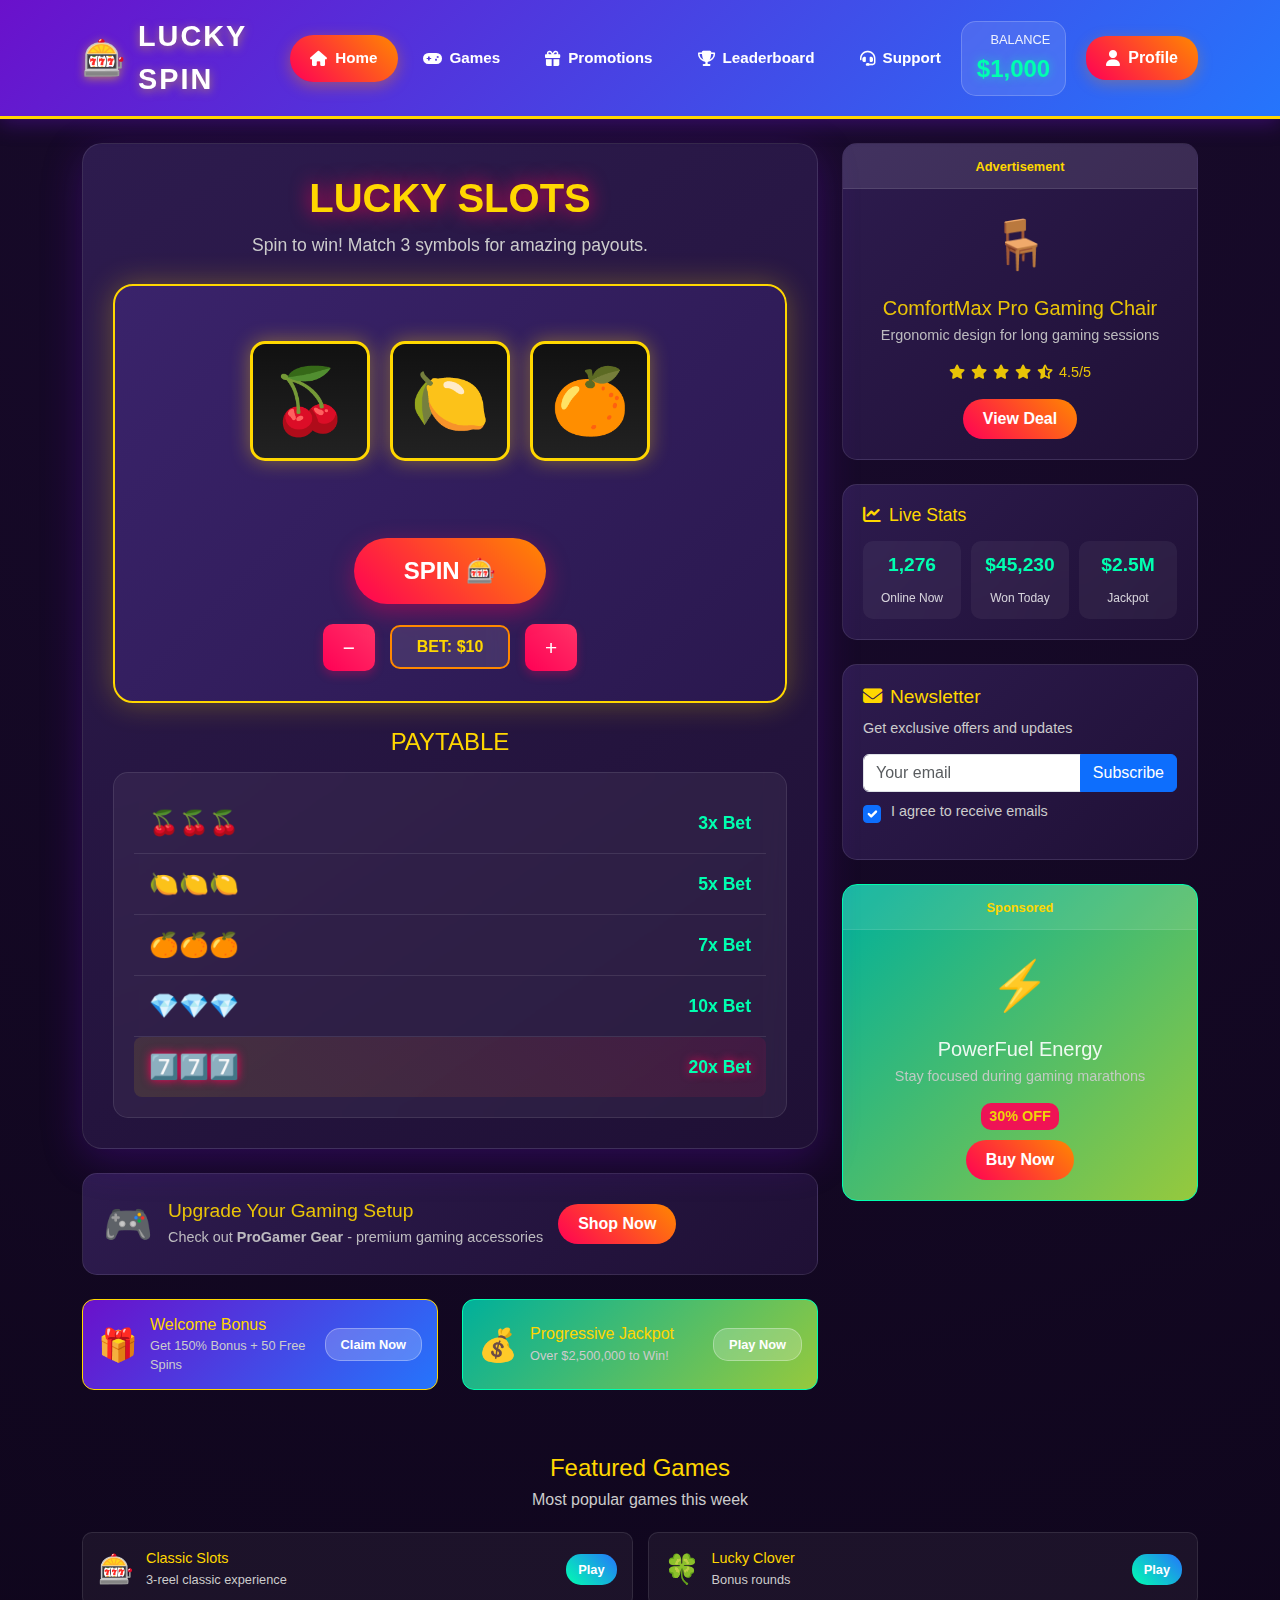
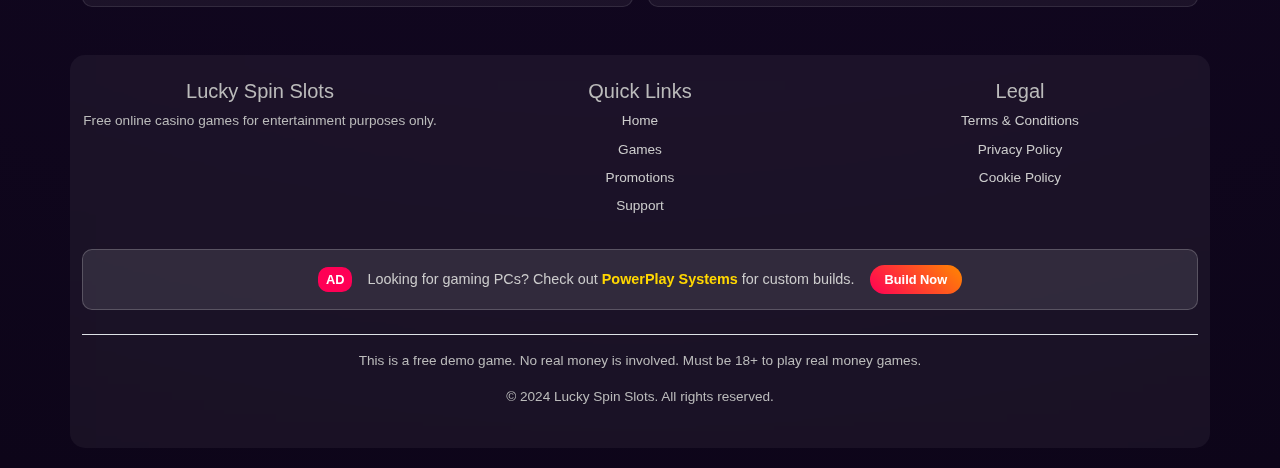
<file: index.html>
<!DOCTYPE html>
<html lang="en">
<head>
    <meta charset="UTF-8">
    <meta name="viewport" content="width=device-width, initial-scale=1.0">
    <title>Lucky Spin Slots - Play Free Casino Games</title>
    
    <!-- SEO Meta Tags -->
    <meta name="description" content="Play free online casino slots at Lucky Spin. Win big with amazing bonuses and jackpots! No download required.">
    <meta name="keywords" content="free slots, online casino, lucky spin, slot games, play free, casino games">
    <meta name="author" content="Lucky Spin Casino">
    <meta name="robots" content="index, follow">
    
    <!-- External Libraries -->
    <link href="https://cdn.jsdelivr.net/npm/bootstrap@5.3.0/dist/css/bootstrap.min.css" rel="stylesheet">
    <link rel="stylesheet" href="https://cdnjs.cloudflare.com/ajax/libs/font-awesome/6.4.0/css/all.min.css">
    
    <!-- Custom CSS -->
    <link rel="stylesheet" href="styles.css">
    
    <!-- Favicon -->
    <link rel="icon" type="image/x-icon" href="data:image/svg+xml,<svg xmlns=%22http://www.w3.org/2000/svg%22 viewBox=%220 0 100 100%22><text y=%22.9em%22 font-size=%2290%22>🎰</text></svg>">
</head>
<body>
    <!-- Message Forms Container -->
    <div id="messageFormsContainer"></div>
    
    <!-- Header -->
    <header>
        <div class="container">
            <div class="header-content">
                <!-- Logo -->
                <div class="logo">
                    <span class="logo-icon">🎰</span>
                    <span class="logo-text">LUCKY SPIN</span>
                </div>
                
                <!-- Main Navigation -->
                <nav class="main-nav">
                    <ul class="nav-list">
                        <li class="nav-item"><a href="#home" class="nav-link active" data-page="home"><i class="fas fa-home"></i> Home</a></li>
                        <li class="nav-item"><a href="#games" class="nav-link" data-page="games"><i class="fas fa-gamepad"></i> Games</a></li>
                        <li class="nav-item"><a href="#promotions" class="nav-link" data-page="promotions"><i class="fas fa-gift"></i> Promotions</a></li>
                        <li class="nav-item"><a href="#leaderboard" class="nav-link" data-page="leaderboard"><i class="fas fa-trophy"></i> Leaderboard</a></li>
                        <li class="nav-item"><a href="#support" class="nav-link" data-page="support"><i class="fas fa-headset"></i> Support</a></li>
                    </ul>
                </nav>
                
                <!-- Header Controls -->
                <div class="header-controls">
                    
                    <!-- Balance Display -->
                    <div class="balance-container">
                        <div class="balance-label">BALANCE</div>
                        <div class="balance">$<span id="balance">1,000</span></div>
                    </div>
                    
                    <!-- Profile Button -->
                    <div class="user-profile">
                        <button class="profile-btn" id="profileBtn">
                            <i class="fas fa-user"></i>
                            <span class="profile-text">Profile</span>
                        </button>
                    </div>
                    
                    <!-- Mobile Menu Toggle -->
                    <button class="mobile-menu-toggle" id="mobileMenuToggle">
                        <i class="fas fa-bars"></i>
                    </button>
                </div>
            </div>
            
            <!-- Mobile Navigation -->
            <div class="mobile-nav" id="mobileNav">
                <ul class="mobile-nav-list">
                    <li class="mobile-nav-item"><a href="#home" class="mobile-nav-link active" data-page="home"><i class="fas fa-home"></i> Home</a></li>
                    <li class="mobile-nav-item"><a href="#games" class="mobile-nav-link" data-page="games"><i class="fas fa-gamepad"></i> Games</a></li>
                    <li class="mobile-nav-item"><a href="#promotions" class="mobile-nav-link" data-page="promotions"><i class="fas fa-gift"></i> Promotions</a></li>
                    <li class="mobile-nav-item"><a href="#leaderboard" class="mobile-nav-link" data-page="leaderboard"><i class="fas fa-trophy"></i> Leaderboard</a></li>
                    <li class="mobile-nav-item"><a href="#support" class="mobile-nav-link" data-page="support"><i class="fas fa-headset"></i> Support</a></li>
                </ul>
            </div>
        </div>
    </header>

    <!-- Main Content -->
    <main class="container my-4">
        <!-- Home Page -->
        <div id="home-page" class="page active">
            <div class="row">
                <!-- Main Game Column -->
                <div class="col-lg-8">
                    <!-- Game Area -->
                    <div class="game-area">
                        <div class="game-header mb-4">
                            <h1>LUCKY SLOTS</h1>
                            <p>Spin to win! Match 3 symbols for amazing payouts.</p>
                        </div>
                        
                        <!-- Slot Machine -->
                        <div class="slot-machine">
                            <div class="reels-container">
                                <div class="reel" id="reel1">
                                    <div class="reel-content">🍒</div>
                                </div>
                                <div class="reel" id="reel2">
                                    <div class="reel-content">🍋</div>
                                </div>
                                <div class="reel" id="reel3">
                                    <div class="reel-content">🍊</div>
                                </div>
                            </div>
                            
                            <div class="win-message" id="winMessage"></div>
                            
                            <div class="controls">
                                <button class="spin-btn" id="spinBtn">
                                    <span class="btn-text">SPIN</span>
                                    <span class="btn-icon">🎰</span>
                                </button>
                            </div>
                            
                            <div class="bet-controls">
                                <button class="bet-btn" id="decreaseBet">−</button>
                                <div class="bet-display">
                                    <span class="bet-label">BET:</span>
                                    <span class="bet-amount">$<span id="betAmount">10</span></span>
                                </div>
                                <button class="bet-btn" id="increaseBet">+</button>
                            </div>
                        </div>
                        
                        <!-- Paytable -->
                        <div class="paytable mt-4">
                            <h3>PAYTABLE</h3>
                            <div class="paytable-content mt-2">
                                <div class="paytable-item">
                                    <div class="symbols">🍒🍒🍒</div>
                                    <div class="payout">3x Bet</div>
                                </div>
                                <div class="paytable-item">
                                    <div class="symbols">🍋🍋🍋</div>
                                    <div class="payout">5x Bet</div>
                                </div>
                                <div class="paytable-item">
                                    <div class="symbols">🍊🍊🍊</div>
                                    <div class="payout">7x Bet</div>
                                </div>
                                <div class="paytable-item">
                                    <div class="symbols">💎💎💎</div>
                                    <div class="payout">10x Bet</div>
                                </div>
                                <div class="paytable-item jackpot">
                                    <div class="symbols">7️⃣7️⃣7️⃣</div>
                                    <div class="payout">20x Bet</div>
                                </div>
                            </div>
                        </div>
                    </div>
                    
                    <!-- Inline Ad: Between game and promotions -->
                    <div class="inline-ad mt-4">
                        <div class="ad-content">
                            <div class="ad-icon">🎮</div>
                            <div class="ad-text">
                                <h4>Upgrade Your Gaming Setup</h4>
                                <p>Check out <strong>ProGamer Gear</strong> - premium gaming accessories</p>
                            </div>
                            <button class="ad-btn" onclick="openAdLink('gaming_gear')">Shop Now</button>
                        </div>
                    </div>
                    
                    <!-- Promotions Banner -->
                    <div class="row mt-4">
                        <div class="col-md-6 mb-3">
                            <div class="banner-ad premium-banner">
                                <div class="banner-content">
                                    <div class="banner-icon">🎁</div>
                                    <div class="banner-text">
                                        <h4>Welcome Bonus</h4>
                                        <p>Get 150% Bonus + 50 Free Spins</p>
                                    </div>
                                    <button class="banner-btn" onclick="claimBonusForm('welcome')">Claim Now</button>
                                </div>
                            </div>
                        </div>
                        <div class="col-md-6 mb-3">
                            <div class="banner-ad jackpot-banner">
                                <div class="banner-content">
                                    <div class="banner-icon">💰</div>
                                    <div class="banner-text">
                                        <h4>Progressive Jackpot</h4>
                                        <p>Over $2,500,000 to Win!</p>
                                    </div>
                                    <button class="banner-btn" onclick="showJackpotInfoForm()">Play Now</button>
                                </div>
                            </div>
                        </div>
                    </div>
                </div>
                
                <!-- Sidebar Column -->
                <div class="col-lg-4">
                    <!-- Sidebar Ad: Gaming Chair -->
                    <div class="sidebar-ad">
                        <div class="ad-header">
                            <span class="ad-label">Advertisement</span>
                        </div>
                        <div class="ad-body">
                            <div class="ad-icon">🪑</div>
                            <div class="ad-text">
                                <h5>ComfortMax Pro Gaming Chair</h5>
                                <p>Ergonomic design for long gaming sessions</p>
                                <div class="ad-rating">
                                    <i class="fas fa-star"></i>
                                    <i class="fas fa-star"></i>
                                    <i class="fas fa-star"></i>
                                    <i class="fas fa-star"></i>
                                    <i class="fas fa-star-half-alt"></i>
                                    <span>4.5/5</span>
                                </div>
                            </div>
                            <button class="ad-btn" onclick="openAdLink('gaming_chair')">View Deal</button>
                        </div>
                    </div>
                    
                    <!-- Quick Stats -->
                    <div class="quick-stats mt-4">
                        <h5><i class="fas fa-chart-line me-2"></i>Live Stats</h5>
                        <div class="stats-grid">
                            <div class="stat-item">
                                <span class="stat-value" id="onlinePlayers">1,254</span>
                                <span class="stat-label">Online Now</span>
                            </div>
                            <div class="stat-item">
                                <span class="stat-value" id="todayWins">$45,230</span>
                                <span class="stat-label">Won Today</span>
                            </div>
                            <div class="stat-item">
                                <span class="stat-value" id="jackpotAmount">$2.5M</span>
                                <span class="stat-label">Jackpot</span>
                            </div>
                        </div>
                    </div>
                    
                    <!-- Email Subscription -->
                    <div class="email-subscription mt-4">
                        <h4><i class="fas fa-envelope me-2"></i>Newsletter</h4>
                        <p>Get exclusive offers and updates</p>
                        <form id="emailSubscribeForm">
                            <div class="input-group mb-2">
                                <input type="email" class="form-control" placeholder="Your email" required>
                                <button class="btn btn-primary" type="submit">Subscribe</button>
                            </div>
                            <div class="form-check">
                                <input class="form-check-input" type="checkbox" id="marketingConsent" checked>
                                <label class="form-check-label" for="marketingConsent">
                                    I agree to receive emails
                                </label>
                            </div>
                        </form>
                    </div>
                    
                    <!-- Sidebar Ad: Energy Drink -->
                    <div class="sidebar-ad energy-drink-ad mt-4">
                        <div class="ad-header">
                            <span class="ad-label">Sponsored</span>
                        </div>
                        <div class="ad-body">
                            <div class="ad-icon">⚡</div>
                            <div class="ad-text">
                                <h5>PowerFuel Energy</h5>
                                <p>Stay focused during gaming marathons</p>
                                <div class="ad-tag">30% OFF</div>
                            </div>
                            <button class="ad-btn" onclick="openAdLink('energy_drink')">Buy Now</button>
                        </div>
                    </div>
                </div>
            </div>
            
            <!-- Featured Games with Ad -->
            <div class="section-header mt-5">
                <h3>Featured Games</h3>
                <p>Most popular games this week</p>
            </div>
            
            <div class="games-carousel mt-3">
                <div class="game-mini-card">
                    <div class="mini-game-icon">🎰</div>
                    <div class="mini-game-info">
                        <h6>Classic Slots</h6>
                        <p>3-reel classic experience</p>
                    </div>
                    <button class="mini-play-btn" onclick="playGameForm('Classic Slots')">Play</button>
                </div>
                
                <div class="game-mini-card">
                    <div class="mini-game-icon">🍀</div>
                    <div class="mini-game-info">
                        <h6>Lucky Clover</h6>
                        <p>Bonus rounds</p>
                    </div>
                    <button class="mini-play-btn" onclick="playGameForm('Lucky Clover')">Play</button>
                </div>
            </div>
        </div>

        <!-- Games Page -->
        <div id="games-page" class="page">
            <div class="page-header">
                <h1><i class="fas fa-gamepad me-3"></i>Our Games</h1>
                <p>Choose from our exciting collection of slot games</p>
            </div>
            
            <!-- Full Width Ad -->
            <div class="full-width-ad mt-4 mb-4">
                <div class="ad-content-large">
                    <div class="ad-icon-large">💻</div>
                    <div class="ad-text-large">
                        <h4>Stream Like a Pro with StreamMaster Pro</h4>
                        <p>Professional streaming software for gamers. Record, stream, and edit with ease.</p>
                        <div class="ad-features">
                            <span><i class="fas fa-check"></i> 4K Recording</span>
                            <span><i class="fas fa-check"></i> Live Streaming</span>
                            <span><i class="fas fa-check"></i> Easy Editing</span>
                        </div>
                    </div>
                    <button class="ad-btn-large" onclick="openAdLink('streaming_software')">Try Free Trial</button>
                </div>
            </div>
            
            <div class="games-grid">
                <div class="game-card">
                    <div class="game-image">
                        <div class="game-icon">🎰</div>
                    </div>
                    <div class="game-info">
                        <h3>Classic Slots</h3>
                        <p>Traditional 3-reel slots with classic symbols</p>
                        <div class="game-features">
                            <span class="feature-tag">RTP: 96.5%</span>
                            <span class="feature-tag">Volatility: Medium</span>
                        </div>
                        <button class="play-btn" onclick="playGameForm('Classic Slots')">Play Now</button>
                    </div>
                </div>
                
                <div class="game-card featured">
                    <div class="game-image">
                        <div class="game-icon">🔥</div>
                        <div class="featured-badge">HOT</div>
                    </div>
                    <div class="game-info">
                        <h3>Diamond Fortune</h3>
                        <p>5-reel slots with progressive jackpots</p>
                        <div class="game-features">
                            <span class="feature-tag">RTP: 97.2%</span>
                            <span class="feature-tag">Jackpot: Progressive</span>
                        </div>
                        <button class="play-btn" onclick="playGameForm('Diamond Fortune')">Play Now</button>
                    </div>
                </div>
                
                <div class="game-card">
                    <div class="game-image">
                        <div class="game-icon">🍀</div>
                    </div>
                    <div class="game-info">
                        <h3>Lucky Clover</h3>
                        <p>Irish themed slots with bonus rounds</p>
                        <div class="game-features">
                            <span class="feature-tag">RTP: 95.8%</span>
                            <span class="feature-tag">Bonus Rounds</span>
                        </div>
                        <button class="play-btn" onclick="playGameForm('Lucky Clover')">Play Now</button>
                    </div>
                </div>
            </div>
        </div>

        <!-- Promotions Page -->
        <div id="promotions-page" class="page">
            <div class="page-header">
                <h1><i class="fas fa-gift me-3"></i>Promotions & Bonuses</h1>
                <p>Amazing offers to boost your gaming experience</p>
            </div>
            
            <!-- Credit Card Ad -->
            <div class="credit-card-ad mt-4">
                <div class="card-ad-content">
                    <div class="card-ad-icon">💳</div>
                    <div class="card-ad-text">
                        <h4>GamerCredit Card</h4>
                        <p>Earn 3x points on gaming purchases. No annual fee for the first year.</p>
                        <div class="card-features">
                            <span><i class="fas fa-check-circle"></i> $200 bonus</span>
                            <span><i class="fas fa-check-circle"></i> 0% APR first year</span>
                            <span><i class="fas fa-check-circle"></i> No foreign fees</span>
                        </div>
                    </div>
                    <button class="card-ad-btn" onclick="openAdLink('credit_card')">Apply Now</button>
                </div>
            </div>
            
            <div class="promotions-container">
                <div class="promotion-card main-promotion">
                    <div class="promotion-badge">HOT</div>
                    <div class="promotion-content">
                        <h3>Welcome Bonus</h3>
                        <div class="bonus-amount">100% UP TO $1000</div>
                        <p>Get double your first deposit plus 100 free spins!</p>
                        <ul class="bonus-features">
                            <li><i class="fas fa-check"></i> Minimum deposit: $20</li>
                            <li><i class="fas fa-check"></i> 100 Free Spins on Diamond Fortune</li>
                            <li><i class="fas fa-check"></i> Wagering requirement: 30x</li>
                        </ul>
                        <button class="claim-btn" onclick="claimBonusForm('Welcome Bonus')">Claim Bonus</button>
                    </div>
                </div>
            </div>
        </div>

        <!-- Leaderboard Page -->
        <div id="leaderboard-page" class="page">
            <div class="page-header">
                <h1><i class="fas fa-trophy me-3"></i>Leaderboard</h1>
                <p>Compete with other players and win amazing prizes</p>
            </div>
            
            <!-- Gaming Monitor Ad -->
            <div class="product-ad mt-4">
                <div class="product-ad-content">
                    <div class="product-image">
                        <div class="product-icon">🖥️</div>
                    </div>
                    <div class="product-info">
                        <h4>UltraGamer 240Hz Monitor</h4>
                        <p>1ms response time, 240Hz refresh rate, NVIDIA G-Sync</p>
                        <div class="product-price">
                            <span class="old-price">$599</span>
                            <span class="current-price">$449</span>
                            <span class="discount">25% OFF</span>
                        </div>
                    </div>
                    <button class="product-btn" onclick="openAdLink('gaming_monitor')">Buy Now</button>
                </div>
            </div>
            
            <div class="leaderboard-container">
                <div class="leaderboard-header">
                    <div class="time-filters">
                        <button class="time-filter active" onclick="changeLeaderboardPeriodForm('daily')">Daily</button>
                        <button class="time-filter" onclick="changeLeaderboardPeriodForm('weekly')">Weekly</button>
                        <button class="time-filter" onclick="changeLeaderboardPeriodForm('monthly')">Monthly</button>
                    </div>
                    <div class="prize-pool">
                        <div class="prize-label">Today's Prize Pool</div>
                        <div class="prize-amount">$5,000</div>
                    </div>
                </div>
                
                <div class="leaderboard-content">
                    <!-- Leaderboard content -->
                    <div class="top-winners">
                        <div class="winner-card second">
                            <div class="winner-rank">2</div>
                            <div class="winner-avatar"><i class="fas fa-user"></i></div>
                            <div class="winner-info">
                                <div class="winner-name">SarahM</div>
                                <div class="winner-prize">$750</div>
                            </div>
                        </div>
                        
                        <div class="winner-card first">
                            <div class="winner-rank">1</div>
                            <div class="winner-avatar"><i class="fas fa-crown"></i></div>
                            <div class="winner-info">
                                <div class="winner-name">JohnDoe</div>
                                <div class="winner-prize">$1,500</div>
                            </div>
                        </div>
                        
                        <div class="winner-card third">
                            <div class="winner-rank">3</div>
                            <div class="winner-avatar"><i class="fas fa-user"></i></div>
                            <div class="winner-info">
                                <div class="winner-name">Mike_T</div>
                                <div class="winner-prize">$500</div>
                            </div>
                        </div>
                    </div>
                </div>
            </div>
        </div>

        <!-- Support Page -->
        <div id="support-page" class="page">
            <div class="page-header">
                <h1><i class="fas fa-headset me-3"></i>Support Center</h1>
                <p>We're here to help you 24/7</p>
            </div>
            
            <!-- VPN Ad -->
            <div class="vpn-ad mt-4 mb-4">
                <div class="vpn-ad-content">
                    <div class="vpn-icon">🔒</div>
                    <div class="vpn-text">
                        <h4>Secure your gaming with GameVPN</h4>
                        <p>Protect your connection, reduce lag, access global servers.</p>
                        <div class="vpn-features">
                            <span><i class="fas fa-shield-alt"></i> Military-grade encryption</span>
                            <span><i class="fas fa-bolt"></i> 99.9% uptime</span>
                            <span><i class="fas fa-globe"></i> 100+ countries</span>
                        </div>
                    </div>
                    <button class="vpn-btn" onclick="openAdLink('vpn')">Get Protection</button>
                </div>
            </div>
            
            <div class="support-container">
                <div class="support-options">
                    <div class="support-card">
                        <div class="support-icon"><i class="fas fa-comments"></i></div>
                        <h3>Live Chat</h3>
                        <p>Get instant help from our support team</p>
                        <button class="support-btn" onclick="startLiveChatForm()">Start Chat</button>
                    </div>
                    
                    <div class="support-card">
                        <div class="support-icon"><i class="fas fa-envelope"></i></div>
                        <h3>Email Support</h3>
                        <p>Send us an email and we'll reply within 24 hours</p>
                        <button class="support-btn" onclick="sendSupportEmailForm()">Send Email</button>
                    </div>
                    
                    <div class="support-card">
                        <div class="support-icon"><i class="fas fa-phone"></i></div>
                        <h3>Phone Support</h3>
                        <p>Call us anytime for immediate assistance</p>
                        <button class="support-btn" onclick="callSupportForm()">Call Now</button>
                    </div>
                </div>
            </div>
        </div>
    </main>

    <!-- Popup Ad Modal -->
    <div class="modal fade" id="popupAdModal" tabindex="-1">
        <div class="modal-dialog modal-dialog-centered">
            <div class="modal-content popup-ad">
                <div class="popup-header">
                    <div class="popup-badge">SPONSORED CONTENT</div>
                    <button type="button" class="btn-close" data-bs-dismiss="modal"></button>
                </div>
                <div class="popup-body">
                    <div class="popup-icon">⚡</div>
                    <h3 id="popupTitle">Boost Your Gaming Performance!</h3>
                    <p id="popupMessage">Try PerformanceBoost Pro - optimize your system for gaming</p>
                    <div class="popup-features">
                        <div class="feature-item">
                            <i class="fas fa-rocket"></i>
                            <span>FPS Boost</span>
                        </div>
                        <div class="feature-item">
                            <i class="fas fa-tachometer-alt"></i>
                            <span>System Optimization</span>
                        </div>
                        <div class="feature-item">
                            <i class="fas fa-shield-alt"></i>
                            <span>Security</span>
                        </div>
                    </div>
                    <div class="popup-actions">
                        <button class="btn btn-primary popup-action-btn" onclick="openAdLink('performance_boost')">
                            Download Free Trial
                        </button>
                        <button class="btn btn-secondary popup-skip-btn" data-bs-dismiss="modal">
                            Maybe Later
                        </button>
                    </div>
                    <div class="popup-footer">
                        <small>Advertisement. Not affiliated with Lucky Spin.</small>
                    </div>
                </div>
            </div>
        </div>
    </div>

    <!-- Interstitial Ad -->
    <div class="interstitial-ad" id="interstitialAd">
        <div class="interstitial-content">
            <div class="interstitial-header">
                <span class="ad-tag">SPECIAL OFFER</span>
                <button class="close-interstitial" onclick="closeInterstitial()">
                    <i class="fas fa-times"></i>
                </button>
            </div>
            <div class="interstitial-body">
                <div class="interstitial-logo">🎮</div>
                <h3>Level Up Your Gaming Setup</h3>
                <p>Check out GameGear Pro - premium equipment for serious gamers</p>
                <div class="interstitial-features">
                    <div class="feature">
                        <i class="fas fa-keyboard"></i>
                        <span>Mechanical Keyboards</span>
                    </div>
                    <div class="feature">
                        <i class="fas fa-mouse"></i>
                        <span>Gaming Mice</span>
                    </div>
                    <div class="feature">
                        <i class="fas fa-headset"></i>
                        <span>Headsets</span>
                    </div>
                </div>
                <button class="btn-interstitial" onclick="openAdLink('gaming_gear_full')">
                    Shop Collection - Up to 40% OFF
                </button>
                <div class="interstitial-footer">
                    <small>Limited time offer. Advertisement.</small>
                </div>
            </div>
        </div>
    </div>

    <!-- Profile Modal -->
    <div class="modal fade" id="profileModal" tabindex="-1">
        <div class="modal-dialog modal-dialog-centered">
            <div class="modal-content">
                <div class="modal-header">
                    <h5 class="modal-title"><i class="fas fa-user-circle me-2"></i>User Profile</h5>
                    <button type="button" class="btn-close" data-bs-dismiss="modal"></button>
                </div>
                <div class="modal-body">
                    <div class="user-info">
                        <div class="user-avatar"><i class="fas fa-user"></i></div>
                        <div class="user-details">
                            <h4>Player #1234</h4>
                            <p class="user-level">Level: <span class="level-badge">Beginner</span></p>
                        </div>
                    </div>
                    
                    <div class="balance-section">
                        <h6>Current Balance: $<span id="modalBalance">1,000</span></h6>
                        <div class="deposit-controls">
                            <button class="deposit-btn" onclick="depositForm(100)">+$100</button>
                            <button class="deposit-btn" onclick="depositForm(500)">+$500</button>
                            <button class="deposit-btn" onclick="depositForm(1000)">+$1,000</button>
                        </div>
                    </div>
                    
                    <!-- In-Profile Ad -->
                    <div class="profile-ad">
                        <div class="profile-ad-content">
                            <div class="profile-ad-icon">🏆</div>
                            <div class="profile-ad-text">
                                <h6>Join Gaming Community</h6>
                                <p>Connect with gamers worldwide on GameConnect</p>
                            </div>
                            <button class="profile-ad-btn" onclick="openAdLink('gaming_community')">Join Free</button>
                        </div>
                    </div>
                    
                    <div class="stats-section">
                        <h6>Game Statistics</h6>
                        <div class="stats-grid">
                            <div class="stat-item">
                                <span class="stat-value">24</span>
                                <span class="stat-label">Games Played</span>
                            </div>
                            <div class="stat-item">
                                <span class="stat-value">8</span>
                                <span class="stat-label">Wins</span>
                            </div>
                            <div class="stat-item">
                                <span class="stat-value">$350</span>
                                <span class="stat-label">Total Won</span>
                            </div>
                        </div>
                    </div>
                </div>
            </div>
        </div>
    </div>

    <!-- Footer -->
    <footer class="container text-center py-4 mt-5">
        <div class="row">
            <div class="col-md-4">
                <h5>Lucky Spin Slots</h5>
                <p>Free online casino games for entertainment purposes only.</p>
            </div>
            <div class="col-md-4">
                <h5>Quick Links</h5>
                <ul class="footer-links">
                    <li><a href="#home" data-page="home">Home</a></li>
                    <li><a href="#games" data-page="games">Games</a></li>
                    <li><a href="#promotions" data-page="promotions">Promotions</a></li>
                    <li><a href="#support" data-page="support">Support</a></li>
                </ul>
            </div>
            <div class="col-md-4">
                <h5>Legal</h5>
                <ul class="footer-links">
                    <li><a href="#" onclick="showTermsForm()">Terms & Conditions</a></li>
                    <li><a href="#" onclick="showPrivacyForm()">Privacy Policy</a></li>
                    <li><a href="#" onclick="showCookiesForm()">Cookie Policy</a></li>
                </ul>
            </div>
        </div>
        
        <!-- Footer Ad -->
        <div class="footer-ad mt-4">
            <div class="footer-ad-content">
                <span class="footer-ad-badge">AD</span>
                <span class="footer-ad-text">Looking for gaming PCs? Check out <strong>PowerPlay Systems</strong> for custom builds.</span>
                <button class="footer-ad-btn" onclick="openAdLink('gaming_pc')">Build Now</button>
            </div>
        </div>
        
        <div class="mt-4 pt-3 border-top">
            <p>This is a free demo game. No real money is involved. Must be 18+ to play real money games.</p>
            <p>© 2024 Lucky Spin Slots. All rights reserved.</p>
        </div>
    </footer>

    <!-- External Scripts -->
    <script src="https://cdn.jsdelivr.net/npm/bootstrap@5.3.0/dist/js/bootstrap.bundle.min.js"></script>
    
    <!-- Custom Script -->
    <script src="script.js"></script>
    
    <!-- Ad Tracking Script -->
    <script>
        // Ad products database
        const adProducts = {
            'gameboost': {
                name: 'GameBoost Pro',
                url: 'https://example.com/gameboost',
                category: 'software',
                commission: 0.15
            },
            'gaming_gear': {
                name: 'ProGamer Gear',
                url: 'https://example.com/gaminggear',
                category: 'hardware',
                commission: 0.20
            },
            'gaming_chair': {
                name: 'ComfortMax Pro Gaming Chair',
                url: 'https://example.com/gamingchair',
                category: 'furniture',
                commission: 0.25
            },
            'energy_drink': {
                name: 'PowerFuel Energy',
                url: 'https://example.com/energydrink',
                category: 'consumables',
                commission: 0.10
            },
            'headphones': {
                name: 'SoundBlast Pro Headphones',
                url: 'https://example.com/headphones',
                category: 'audio',
                commission: 0.18
            },
            'streaming_software': {
                name: 'StreamMaster Pro',
                url: 'https://example.com/streaming',
                category: 'software',
                commission: 0.30
            },
            'credit_card': {
                name: 'GamerCredit Card',
                url: 'https://example.com/creditcard',
                category: 'financial',
                commission: 0.50
            },
            'gaming_monitor': {
                name: 'UltraGamer 240Hz Monitor',
                url: 'https://example.com/monitor',
                category: 'hardware',
                commission: 0.22
            },
            'vpn': {
                name: 'GameVPN',
                url: 'https://example.com/vpn',
                category: 'software',
                commission: 0.35
            },
            'performance_boost': {
                name: 'PerformanceBoost Pro',
                url: 'https://example.com/performance',
                category: 'software',
                commission: 0.28
            },
            'gaming_gear_full': {
                name: 'GameGear Pro Collection',
                url: 'https://example.com/gearcollection',
                category: 'hardware',
                commission: 0.25
            },
            'gaming_community': {
                name: 'GameConnect Community',
                url: 'https://example.com/community',
                category: 'social',
                commission: 0.05
            },
            'gaming_pc': {
                name: 'PowerPlay Gaming PC',
                url: 'https://example.com/gamingpc',
                category: 'hardware',
                commission: 0.40
            }
        };

        // Track ad clicks
        let adClicks = JSON.parse(localStorage.getItem('adClicks') || '[]');
        let adRevenue = parseFloat(localStorage.getItem('adRevenue') || '0');

        function openAdLink(productKey) {
            const product = adProducts[productKey];
            if (product) {
                // Track the click
                const clickData = {
                    product: product.name,
                    category: product.category,
                    timestamp: new Date().toISOString(),
                    revenue: product.commission * 100 // Simulated revenue
                };
                
                adClicks.push(clickData);
                adRevenue += clickData.revenue;
                
                localStorage.setItem('adClicks', JSON.stringify(adClicks));
                localStorage.setItem('adRevenue', adRevenue.toString());
                
                // Show form instead of alert
                const form = document.createElement('div');
                form.className = 'message-form';
                form.innerHTML = `
                    <div class="form-content">
                        <div class="form-icon">💰</div>
                        <div class="form-title">Ad Bonus Claimed!</div>
                        <div class="form-message">
                            <p>You've earned <strong>$${clickData.revenue.toFixed(2)}</strong> bonus for checking ${product.name}!</p>
                            <p>This bonus has been added to your account.</p>
                        </div>
                        <div class="form-actions">
                            <button class="form-btn primary" onclick="this.closest('.message-form').remove()">OK</button>
                        </div>
                    </div>
                `;
                
                document.getElementById('messageFormsContainer').appendChild(form);
                setTimeout(() => form.classList.add('show'), 10);
                
                // Give user bonus for clicking ad
                if (window.giveAdBonus) {
                    window.giveAdBonus(productKey);
                }
            }
        }

        // Rotate ads periodically
        function rotateAds() {
            const ads = document.querySelectorAll('[class*="ad-"]:not(.ad-header-banner)');
            ads.forEach(ad => {
                if (Math.random() > 0.7) { // 30% chance to rotate
                    ad.style.opacity = '0.7';
                    setTimeout(() => {
                        ad.style.opacity = '1';
                    }, 300);
                }
            });
        }

        // Rotate ads every 30 seconds
        setInterval(rotateAds, 30000);

        // Show popup ad on first visit
        if (!localStorage.getItem('firstVisit')) {
            setTimeout(() => {
                const popupModal = new bootstrap.Modal(document.getElementById('popupAdModal'));
                popupModal.show();
                localStorage.setItem('firstVisit', 'true');
            }, 3000);
        }

        // Show interstitial ad every 10 minutes
        setInterval(() => {
            if (Math.random() > 0.5) { // 50% chance
                document.getElementById('interstitialAd').classList.add('active');
            }
        }, 600000);
    </script>

    
  <!-- Google Analytics -->
  <script async src="https://www.googletagmanager.com/gtag/js?id=G-0CBN2RYEXR"></script>
  <script>
    window.dataLayer = window.dataLayer || [];
    function gtag(){dataLayer.push(arguments);}
    gtag('js', new Date());
    gtag('config', 'G-0CBN2RYEXR');
  </script>
</body>
</html>
</file>
<file: styles.css>
/* ===== Global Styles ===== */
* {
    margin: 0;
    padding: 0;
    box-sizing: border-box;
}

body {
    background: radial-gradient(circle at top, #1a0b2e 0%, #0d0519 100%);
    font-family: 'Segoe UI', Tahoma, Geneva, Verdana, sans-serif;
    color: #fff;
    min-height: 100vh;
}

/* ===== Message Forms Styles ===== */
#messageFormsContainer {
    position: fixed;
    top: 20px;
    right: 20px;
    z-index: 9999;
    display: flex;
    flex-direction: column;
    gap: 15px;
    max-width: 400px;
}

.message-form {
    background: linear-gradient(135deg, #2d1b4e, #1f1035);
    border: 2px solid #ffd700;
    border-radius: 15px;
    padding: 20px;
    box-shadow: 0 10px 30px rgba(0, 0, 0, 0.5);
    transform: translateX(400px);
    transition: transform 0.5s ease;
    backdrop-filter: blur(10px);
}

.message-form.show {
    transform: translateX(0);
}

.form-content {
    display: flex;
    flex-direction: column;
    align-items: center;
    text-align: center;
}

.form-icon {
    font-size: 3rem;
    margin-bottom: 15px;
    animation: pulse 2s infinite;
}

.form-title {
    color: #ffd700;
    font-size: 1.3rem;
    font-weight: 700;
    margin-bottom: 10px;
}

.form-message {
    color: #fff;
    font-size: 1rem;
    margin-bottom: 20px;
    line-height: 1.5;
}

.form-message p {
    margin-bottom: 8px;
}

.form-actions {
    display: flex;
    gap: 10px;
    width: 100%;
}

.form-btn {
    flex: 1;
    padding: 10px 20px;
    border: none;
    border-radius: 10px;
    font-weight: 600;
    cursor: pointer;
    transition: all 0.3s ease;
}

.form-btn.primary {
    background: linear-gradient(45deg, #ff0055, #ff8800);
    color: white;
}

.form-btn.secondary {
    background: rgba(255, 255, 255, 0.1);
    color: white;
    border: 1px solid rgba(255, 255, 255, 0.3);
}

.form-btn:hover {
    transform: translateY(-2px);
    box-shadow: 0 5px 15px rgba(255, 136, 0, 0.4);
}

/* Form types */
.message-form.success {
    border-color: #00ffb0;
}

.message-form.error {
    border-color: #ff0055;
}

.message-form.warning {
    border-color: #ff8800;
}

.message-form.info {
    border-color: #2575fc;
}

/* Form inputs */
.form-input-group {
    width: 100%;
    margin-bottom: 15px;
}

.form-input-group input,
.form-input-group textarea,
.form-input-group select {
    width: 100%;
    padding: 10px 15px;
    margin: 15px;
    background: rgba(255, 255, 255, 0.1);
    border: 1px solid rgba(255, 255, 255, 0.3);
    border-radius: 10px;
    color: white;
    font-size: 1rem;
}

.form-input-group input:focus,
.form-input-group textarea:focus {
    outline: none;
    border-color: #ffd700;
}

/* Form checkboxes */
.form-check {
    display: flex;
    align-items: center;
    gap: 10px;
    margin-bottom: 15px;
}

.form-check input[type="checkbox"] {
    width: 18px;
    height: 18px;
}

.form-check label {
    color: #ccc;
    font-size: 0.9rem;
}

/* Progress bar */
.form-progress {
    width: 100%;
    height: 4px;
    background: rgba(255, 255, 255, 0.1);
    border-radius: 2px;
    overflow: hidden;
    margin-bottom: 15px;
}

.form-progress-bar {
    height: 100%;
    background: linear-gradient(45deg, #00ffb0, #2575fc);
    transition: width 0.3s ease;
}

/* ===== Header ===== */
header {
    background: linear-gradient(135deg, #6a11cb 0%, #2575fc 100%);
    border-bottom: 3px solid #ffd700;
    box-shadow: 0 4px 20px rgba(106, 17, 203, 0.4);
    position: relative;
    z-index: 1000;
}

.header-content {
    display: flex;
    justify-content: space-between;
    align-items: center;
    padding: 15px 0;
    position: relative;
}

.logo {
    display: flex;
    align-items: center;
    font-weight: 800;
    font-size: 1.8rem;
    letter-spacing: 2px;
    color: #fff;
    text-shadow: 0 2px 10px rgba(255, 215, 0, 0.5);
}

.logo-icon {
    font-size: 2.2rem;
    margin-right: 10px;
    animation: pulse 2s infinite;
}

@keyframes pulse {
    0%, 100% { transform: scale(1); }
    50% { transform: scale(1.1); }
}

/* ===== AD STYLES ===== */

/* Header Banner Ad */
.ad-header-banner {
    background: rgba(255, 255, 255, 0.1);
    padding: 8px 15px;
    border-radius: 10px;
    display: flex;
    align-items: center;
    gap: 10px;
    backdrop-filter: blur(10px);
    border: 1px solid rgba(255, 255, 255, 0.2);
    margin-right: 15px;
}

.ad-badge {
    background: #ff0055;
    color: white;
    padding: 2px 8px;
    border-radius: 10px;
    font-size: 0.7rem;
    font-weight: 600;
}

.ad-text {
    font-size: 0.9rem;
    opacity: 0.9;
}

.ad-header-btn {
    background: linear-gradient(45deg, #00ffb0, #2575fc);
    border: none;
    border-radius: 15px;
    padding: 4px 12px;
    color: white;
    font-size: 0.8rem;
    font-weight: 600;
    cursor: pointer;
    transition: all 0.3s ease;
}

.ad-header-btn:hover {
    transform: translateY(-1px);
    box-shadow: 0 4px 12px rgba(0, 255, 176, 0.3);
}

/* Inline Ad */
.inline-ad {
    background: linear-gradient(135deg, #2d1b4e, #1f1035);
    border-radius: 15px;
    padding: 20px;
    border: 1px solid rgba(255, 255, 255, 0.1);
    transition: all 0.3s ease;
}

.inline-ad:hover {
    transform: translateY(-3px);
    box-shadow: 0 10px 30px rgba(106, 17, 203, 0.3);
    border-color: #ffd700;
}

.ad-content {
    display: flex;
    align-items: center;
    gap: 15px;
}

.ad-icon {
    font-size: 2.5rem;
    flex-shrink: 0;
}

.ad-text h4 {
    color: #ffd700;
    margin-bottom: 5px;
    font-size: 1.2rem;
}

.ad-text p {
    color: #ccc;
    margin-bottom: 0;
    font-size: 0.9rem;
}

.ad-btn {
    background: linear-gradient(45deg, #ff0055, #ff8800);
    border: none;
    border-radius: 20px;
    padding: 8px 20px;
    color: white;
    font-weight: 600;
    cursor: pointer;
    transition: all 0.3s ease;
    flex-shrink: 0;
}

.ad-btn:hover {
    transform: translateY(-2px);
    box-shadow: 0 5px 15px rgba(255, 136, 0, 0.4);
}

/* Sidebar Ad */
.sidebar-ad {
    background: linear-gradient(135deg, #2d1b4e, #1f1035);
    border-radius: 15px;
    overflow: hidden;
    border: 1px solid rgba(255, 255, 255, 0.1);
}

.ad-header {
    background: rgba(255, 255, 255, 0.1);
    padding: 10px;
    text-align: center;
    border-bottom: 1px solid rgba(255, 255, 255, 0.1);
}

.ad-label {
    color: #ffd700;
    font-size: 0.8rem;
    font-weight: 600;
}

.ad-body {
    padding: 20px;
    text-align: center;
}

.ad-body .ad-icon {
    font-size: 3rem;
    margin-bottom: 15px;
}

.ad-body h5 {
    color: #ffd700;
    margin-bottom: 5px;
}

.ad-body p {
    color: #ccc;
    font-size: 0.9rem;
    margin-bottom: 15px;
}

.ad-rating {
    color: #ffd700;
    margin-bottom: 15px;
    font-size: 0.9rem;
}

.ad-rating i {
    margin-right: 2px;
}

.ad-tag {
    background: #ff0055;
    color: white;
    padding: 3px 8px;
    border-radius: 10px;
    font-size: 0.8rem;
    font-weight: 600;
    display: inline-block;
    margin-bottom: 10px;
}

/* Energy Drink Special Ad */
.energy-drink-ad {
    border-color: #00ffb0;
    background: linear-gradient(135deg, #00b09b, #96c93d);
}

.energy-drink-ad .ad-body h5 {
    color: #fff;
}

/* Ad Card in Games Carousel */
.ad-card {
    background: linear-gradient(135deg, #667eea, #764ba2);
    position: relative;
}

.ad-card .mini-game-icon {
    color: #ffd700;
}

.ad-card .mini-game-info h6 {
    color: #fff;
}

.ad-tag-mini {
    position: absolute;
    top: 10px;
    right: 10px;
    background: #ff0055;
    color: white;
    padding: 2px 6px;
    border-radius: 8px;
    font-size: 0.7rem;
    font-weight: 600;
}

/* Full Width Ad */
.full-width-ad {
    background: linear-gradient(135deg, #3a236b, #2a184e);
    border-radius: 15px;
    padding: 25px;
    border: 2px solid #00ffb0;
}

.ad-content-large {
    display: flex;
    align-items: center;
    gap: 20px;
}

.ad-icon-large {
    font-size: 3.5rem;
    flex-shrink: 0;
}

.ad-text-large {
    flex: 1;
}

.ad-text-large h4 {
    color: #ffd700;
    margin-bottom: 10px;
    font-size: 1.4rem;
}

.ad-text-large p {
    color: #ccc;
    margin-bottom: 15px;
    font-size: 1rem;
}

.ad-features {
    display: flex;
    gap: 15px;
    flex-wrap: wrap;
    margin-bottom: 15px;
}

.ad-features span {
    background: rgba(255, 255, 255, 0.1);
    padding: 5px 10px;
    border-radius: 10px;
    font-size: 0.9rem;
    display: flex;
    align-items: center;
    gap: 5px;
}

.ad-features i {
    color: #00ffb0;
}

.ad-btn-large {
    background: linear-gradient(45deg, #ff0055, #ff8800);
    border: none;
    border-radius: 25px;
    padding: 12px 30px;
    color: white;
    font-weight: 600;
    cursor: pointer;
    transition: all 0.3s ease;
    flex-shrink: 0;
}

.ad-btn-large:hover {
    transform: translateY(-2px);
    box-shadow: 0 8px 20px rgba(255, 136, 0, 0.4);
}

/* Credit Card Ad */
.credit-card-ad {
    background: linear-gradient(135deg, #ff7e5f, #feb47b);
    border-radius: 15px;
    padding: 25px;
    margin-bottom: 20px;
    border: 2px solid #ffd700;
}

.card-ad-content {
    display: flex;
    align-items: center;
    gap: 20px;
}

.card-ad-icon {
    font-size: 3rem;
    flex-shrink: 0;
}

.card-ad-text {
    flex: 1;
}

.card-ad-text h4 {
    color: #1a0b2e;
    margin-bottom: 10px;
    font-size: 1.4rem;
}

.card-ad-text p {
    color: #333;
    margin-bottom: 15px;
    font-size: 1rem;
}

.card-features {
    display: flex;
    gap: 15px;
    flex-wrap: wrap;
}

.card-features span {
    background: rgba(255, 255, 255, 0.3);
    padding: 5px 10px;
    border-radius: 10px;
    font-size: 0.9rem;
    display: flex;
    align-items: center;
    gap: 5px;
}

.card-features i {
    color: #00b09b;
}

.card-ad-btn {
    background: #1a0b2e;
    border: none;
    border-radius: 25px;
    padding: 12px 30px;
    color: white;
    font-weight: 600;
    font-size: 1rem;
    cursor: pointer;
    transition: all 0.3s ease;
    flex-shrink: 0;
}

.card-ad-btn:hover {
    background: #2d1b4e;
    transform: translateY(-2px);
}

/* Product Ad */
.product-ad {
    background: linear-gradient(135deg, #2d1b4e, #1f1035);
    border-radius: 15px;
    padding: 20px;
    margin-bottom: 20px;
    border: 1px solid rgba(255, 255, 255, 0.1);
}

.product-ad-content {
    display: flex;
    align-items: center;
    gap: 20px;
}

.product-image {
    flex-shrink: 0;
}

.product-icon {
    font-size: 3rem;
    background: rgba(255, 255, 255, 0.1);
    width: 80px;
    height: 80px;
    border-radius: 15px;
    display: flex;
    align-items: center;
    justify-content: center;
}

.product-info {
    flex: 1;
}

.product-info h4 {
    color: #ffd700;
    margin-bottom: 5px;
    font-size: 1.2rem;
}

.product-info p {
    color: #ccc;
    font-size: 0.9rem;
    margin-bottom: 10px;
}

.product-price {
    display: flex;
    align-items: center;
    gap: 10px;
}

.old-price {
    color: #999;
    text-decoration: line-through;
    font-size: 0.9rem;
}

.current-price {
    color: #00ffb0;
    font-size: 1.2rem;
    font-weight: 700;
}

.discount {
    background: #ff0055;
    color: white;
    padding: 3px 8px;
    border-radius: 10px;
    font-size: 0.8rem;
    font-weight: 600;
}

.product-btn {
    background: linear-gradient(45deg, #00ffb0, #2575fc);
    border: none;
    border-radius: 20px;
    padding: 10px 25px;
    color: white;
    font-weight: 600;
    cursor: pointer;
    transition: all 0.3s ease;
    flex-shrink: 0;
}

.product-btn:hover {
    transform: translateY(-2px);
    box-shadow: 0 5px 15px rgba(0, 255, 176, 0.3);
}

/* VPN Ad */
.vpn-ad {
    background: linear-gradient(135deg, #4A00E0, #8E2DE2);
    border-radius: 15px;
    padding: 25px;
    border: 2px solid #00ffb0;
}

.vpn-ad-content {
    display: flex;
    align-items: center;
    gap: 20px;
}

.vpn-icon {
    font-size: 3rem;
    flex-shrink: 0;
}

.vpn-text {
    flex: 1;
}

.vpn-text h4 {
    color: #ffd700;
    margin-bottom: 10px;
    font-size: 1.4rem;
}

.vpn-text p {
    color: #ccc;
    margin-bottom: 15px;
    font-size: 1rem;
}

.vpn-features {
    display: flex;
    gap: 15px;
    flex-wrap: wrap;
}

.vpn-features span {
    background: rgba(255, 255, 255, 0.1);
    padding: 5px 10px;
    border-radius: 10px;
    font-size: 0.9rem;
    display: flex;
    align-items: center;
    gap: 5px;
}

.vpn-features i {
    color: #00ffb0;
}

.vpn-btn {
    background: linear-gradient(45deg, #ff0055, #ff8800);
    border: none;
    border-radius: 25px;
    padding: 12px 30px;
    color: white;
    font-weight: 600;
    font-size: 1rem;
    cursor: pointer;
    transition: all 0.3s ease;
    flex-shrink: 0;
}

.vpn-btn:hover {
    transform: translateY(-2px);
    box-shadow: 0 8px 20px rgba(255, 136, 0, 0.4);
}

/* Profile Ad */
.profile-ad {
    background: linear-gradient(135deg, #667eea, #764ba2);
    border-radius: 10px;
    padding: 15px;
    margin: 15px 0;
    border: 1px solid rgba(255, 255, 255, 0.2);
}

.profile-ad-content {
    display: flex;
    align-items: center;
    gap: 15px;
}

.profile-ad-icon {
    font-size: 2rem;
    flex-shrink: 0;
}

.profile-ad-text {
    flex: 1;
}

.profile-ad-text h6 {
    color: #ffd700;
    margin-bottom: 5px;
    font-size: 1rem;
}

.profile-ad-text p {
    color: #ccc;
    font-size: 0.8rem;
    margin-bottom: 0;
}

.profile-ad-btn {
    background: rgba(255, 255, 255, 0.2);
    border: 1px solid rgba(255, 255, 255, 0.3);
    border-radius: 15px;
    padding: 5px 15px;
    color: white;
    font-size: 0.8rem;
    font-weight: 600;
    cursor: pointer;
    transition: all 0.3s ease;
    flex-shrink: 0;
}

.profile-ad-btn:hover {
    background: white;
    color: #667eea;
}

/* Footer Ad */
.footer-ad {
    background: rgba(255, 255, 255, 0.1);
    padding: 15px;
    border-radius: 10px;
    border: 1px solid rgba(255, 255, 255, 0.2);
}

.footer-ad-content {
    display: flex;
    align-items: center;
    justify-content: center;
    gap: 15px;
    flex-wrap: wrap;
}

.footer-ad-badge {
    background: #ff0055;
    color: white;
    padding: 3px 8px;
    border-radius: 10px;
    font-size: 0.8rem;
    font-weight: 600;
}

.footer-ad-text {
    color: #ccc;
    font-size: 0.9rem;
}

.footer-ad-text strong {
    color: #ffd700;
}

.footer-ad-btn {
    background: linear-gradient(45deg, #ff0055, #ff8800);
    border: none;
    border-radius: 15px;
    padding: 5px 15px;
    color: white;
    font-size: 0.8rem;
    font-weight: 600;
    cursor: pointer;
    transition: all 0.3s ease;
}

.footer-ad-btn:hover {
    transform: translateY(-1px);
    box-shadow: 0 4px 10px rgba(255, 136, 0, 0.3);
}

/* ===== CORE GAME STYLES ===== */

.nav-list {
    display: flex;
    list-style: none;
    margin: 0;
    padding: 0;
    gap: 5px;
}

.nav-link {
    display: flex;
    align-items: center;
    gap: 8px;
    padding: 12px 20px;
    color: #fff;
    text-decoration: none;
    border-radius: 25px;
    transition: all 0.3s ease;
    font-weight: 600;
    font-size: 0.95rem;
}

.nav-link:hover {
    background: rgba(255, 255, 255, 0.15);
    transform: translateY(-2px);
}

.nav-link.active {
    background: linear-gradient(45deg, #ff0055, #ff8800);
    box-shadow: 0 4px 15px rgba(255, 136, 0, 0.4);
}

.header-controls {
    display: flex;
    align-items: center;
    gap: 20px;
}

.balance-container {
    text-align: right;
    background: rgba(255, 255, 255, 0.1);
    padding: 8px 15px;
    border-radius: 15px;
    backdrop-filter: blur(10px);
    border: 1px solid rgba(255, 255, 255, 0.2);
}

.balance-label {
    font-size: 0.8rem;
    opacity: 0.9;
    margin-bottom: 2px;
}

.balance {
    font-size: 1.5rem;
    color: #00ffb0;
    font-weight: 700;
    text-shadow: 0 0 10px rgba(0, 255, 176, 0.5);
}

.profile-btn {
    display: flex;
    align-items: center;
    gap: 8px;
    background: linear-gradient(45deg, #ff0055, #ff8800);
    border: none;
    border-radius: 20px;
    padding: 10px 20px;
    color: white;
    font-weight: 600;
    cursor: pointer;
    transition: all 0.3s ease;
    box-shadow: 0 4px 15px rgba(255, 136, 0, 0.3);
}

.profile-btn:hover {
    transform: translateY(-2px);
    box-shadow: 0 6px 20px rgba(255, 136, 0, 0.5);
}

.mobile-menu-toggle {
    display: none;
    background: none;
    border: none;
    color: white;
    font-size: 1.5rem;
    cursor: pointer;
    padding: 5px;
}

.mobile-nav {
    display: none;
    background: linear-gradient(135deg, #6a11cb 0%, #2575fc 100%);
    position: absolute;
    top: 100%;
    left: 0;
    right: 0;
    z-index: 999;
    box-shadow: 0 5px 20px rgba(0, 0, 0, 0.3);
}

.mobile-nav.active {
    display: block;
}

.mobile-nav-list {
    list-style: none;
    padding: 0;
    margin: 0;
}

.mobile-nav-item {
    border-bottom: 1px solid rgba(255, 255, 255, 0.1);
}

.mobile-nav-link {
    display: flex;
    align-items: center;
    gap: 15px;
    padding: 15px 20px;
    color: white;
    text-decoration: none;
    transition: background 0.3s ease;
}

.mobile-nav-link:hover,
.mobile-nav-link.active {
    background: rgba(255, 255, 255, 0.15);
}

/* ===== Main Layout ===== */
.game-area {
    background: linear-gradient(145deg, #2d1b4e, #1f1035);
    border-radius: 20px;
    box-shadow: 0 10px 40px rgba(106, 17, 203, 0.3);
    padding: 30px;
    text-align: center;
    border: 1px solid rgba(255, 255, 255, 0.1);
    backdrop-filter: blur(10px);
}

.game-header h1 {
    color: #ffd700;
    text-shadow: 0 0 20px #ff0055;
    font-size: 2.5rem;
    font-weight: 800;
    margin-bottom: 10px;
}

.game-header p {
    color: #ccc;
    font-size: 1.1rem;
}

/* ===== Slot Machine ===== */
.slot-machine {
    background: linear-gradient(135deg, #3a236b, #2a184e);
    border-radius: 20px;
    padding: 30px;
    margin: 25px 0;
    border: 2px solid #ffd700;
    box-shadow: 0 0 30px rgba(255, 215, 0, 0.3);
    position: relative;
    overflow: hidden;
}

.reels-container {
    display: flex;
    justify-content: center;
    gap: 20px;
    margin: 25px 0;
}

.reel {
    background: linear-gradient(180deg, #111, #222);
    border: 3px solid #ffd700;
    border-radius: 15px;
    width: 120px;
    height: 120px;
    display: flex;
    align-items: center;
    justify-content: center;
    font-size: 4rem;
    box-shadow: 0 0 20px rgba(255, 215, 0, 0.4);
    transition: transform 0.3s ease;
    position: relative;
    overflow: hidden;
}

.win-message {
    font-size: 1.8rem;
    font-weight: 800;
    color: #00ffb0;
    min-height: 32px;
    margin-bottom: 15px;
    text-shadow: 0 0 15px rgba(0, 255, 176, 0.7);
    animation: glow 1.5s ease-in-out infinite alternate;
}

@keyframes glow {
    from { text-shadow: 0 0 10px #00ffb0; }
    to { text-shadow: 0 0 20px #00ffb0, 0 0 30px #00ffb0; }
}

.controls {
    margin: 20px 0;
}

.spin-btn {
    background: linear-gradient(45deg, #ff0055, #ff8800);
    border: none;
    border-radius: 50px;
    font-weight: 700;
    color: #fff;
    padding: 15px 50px;
    font-size: 1.5rem;
    box-shadow: 0 8px 25px rgba(255, 0, 85, 0.4);
    transition: all 0.3s ease;
    position: relative;
    overflow: hidden;
}

.spin-btn:hover:not(:disabled) {
    transform: scale(1.05) translateY(-3px);
    box-shadow: 0 12px 30px rgba(255, 136, 0, 0.6);
}

.spin-btn:disabled {
    opacity: 0.6;
    cursor: not-allowed;
}

.bet-controls {
    display: flex;
    justify-content: center;
    align-items: center;
    gap: 15px;
    margin-top: 15px;
}

.bet-btn {
    background: linear-gradient(45deg, #ff0055, #ff3366);
    color: #fff;
    border: none;
    border-radius: 10px;
    padding: 8px 20px;
    font-size: 1.3rem;
    cursor: pointer;
    transition: all 0.2s ease;
    box-shadow: 0 4px 10px rgba(255, 0, 85, 0.3);
}

.bet-btn:hover {
    background: linear-gradient(45deg, #ff3366, #ff6688);
    transform: scale(1.1);
}

.bet-display {
    background: rgba(255, 255, 255, 0.1);
    border: 2px solid #ff8800;
    border-radius: 10px;
    padding: 8px 20px;
    font-weight: bold;
    color: #ffd700;
    min-width: 120px;
    backdrop-filter: blur(10px);
}

.paytable {
    margin-top: 30px;
}

.paytable h3 {
    color: #ffd700;
    margin-bottom: 15px;
    font-size: 1.5rem;
}

.paytable-content {
    background: rgba(255, 255, 255, 0.05);
    border-radius: 15px;
    padding: 20px;
    backdrop-filter: blur(10px);
    border: 1px solid rgba(255, 255, 255, 0.1);
}

.paytable-item {
    display: flex;
    justify-content: space-between;
    align-items: center;
    padding: 12px 15px;
    border-bottom: 1px solid rgba(255, 255, 255, 0.1);
    transition: background 0.3s ease;
}

.paytable-item:hover {
    background: rgba(255, 255, 255, 0.05);
}

.paytable-item:last-child {
    border-bottom: none;
}

.paytable-item .symbols {
    font-size: 1.5rem;
}

.paytable-item .payout {
    color: #00ffb0;
    font-weight: 600;
    font-size: 1.1rem;
}

.paytable-item.jackpot {
    color: #ffd700;
    font-weight: bold;
    text-shadow: 0 0 10px #ff0055;
    background: linear-gradient(45deg, rgba(255, 215, 0, 0.1), rgba(255, 0, 85, 0.1));
    border-radius: 8px;
}

/* ===== Banner Ads ===== */
.banner-ad {
    background: linear-gradient(135deg, #2d1b4e, #1f1035);
    border-radius: 12px;
    padding: 15px;
    border: 1px solid rgba(255, 255, 255, 0.1);
    transition: all 0.3s ease;
    height: 100%;
}

.banner-ad:hover {
    transform: translateY(-2px);
    box-shadow: 0 8px 25px rgba(106, 17, 203, 0.3);
}

.premium-banner {
    border-color: #ffd700;
    background: linear-gradient(135deg, #6a11cb 0%, #2575fc 100%);
}

.jackpot-banner {
    border-color: #00ffb0;
    background: linear-gradient(135deg, #00b09b, #96c93d);
}

.banner-content {
    display: flex;
    align-items: center;
    gap: 12px;
    height: 100%;
}

.banner-icon {
    font-size: 2rem;
    flex-shrink: 0;
}

.banner-text {
    flex: 1;
}

.banner-text h4 {
    color: #ffd700;
    margin-bottom: 2px;
    font-size: 1rem;
}

.banner-text p {
    color: #ccc;
    margin-bottom: 0;
    font-size: 0.8rem;
}

.banner-btn {
    background: rgba(255, 255, 255, 0.2);
    border: 1px solid rgba(255, 255, 255, 0.3);
    border-radius: 15px;
    padding: 6px 15px;
    color: white;
    font-weight: 600;
    cursor: pointer;
    transition: all 0.3s ease;
    flex-shrink: 0;
    font-size: 0.8rem;
}

.banner-btn:hover {
    background: white;
    color: #6a11cb;
    transform: translateY(-1px);
}

/* ===== Quick Stats ===== */
.quick-stats {
    background: linear-gradient(135deg, #2d1b4e, #1f1035);
    border-radius: 15px;
    padding: 20px;
    border: 1px solid rgba(255, 255, 255, 0.1);
}

.quick-stats h5 {
    color: #ffd700;
    margin-bottom: 15px;
    font-size: 1.1rem;
}

.stats-grid {
    display: grid;
    grid-template-columns: repeat(3, 1fr);
    gap: 10px;
}

.stats-grid .stat-item {
    background: rgba(255, 255, 255, 0.05);
    padding: 10px;
    border-radius: 10px;
    text-align: center;
    backdrop-filter: blur(10px);
}

.stats-grid .stat-value {
    display: block;
    font-size: 1.2rem;
    font-weight: 700;
    color: #00ffb0;
    margin-bottom: 5px;
}

.stats-grid .stat-label {
    font-size: 0.75rem;
    opacity: 0.8;
}

/* ===== Email Subscription ===== */
.email-subscription {
    background: linear-gradient(135deg, #2d1b4e, #1f1035);
    border-radius: 15px;
    padding: 20px;
    border: 1px solid rgba(255, 255, 255, 0.1);
}

.email-subscription h4 {
    color: #ffd700;
    margin-bottom: 10px;
    font-size: 1.2rem;
}

.email-subscription p {
    color: #ccc;
    margin-bottom: 15px;
    font-size: 0.9rem;
}

/* ===== Games Carousel ===== */
.section-header {
    text-align: center;
    margin-bottom: 20px;
}

.section-header h3 {
    color: #ffd700;
    margin-bottom: 5px;
    font-size: 1.5rem;
}

.section-header p {
    color: #ccc;
}

.games-carousel {
    display: grid;
    grid-template-columns: repeat(auto-fit, minmax(200px, 1fr));
    gap: 15px;
}

.game-mini-card {
    background: rgba(255, 255, 255, 0.05);
    border-radius: 10px;
    padding: 15px;
    display: flex;
    align-items: center;
    gap: 12px;
    border: 1px solid rgba(255, 255, 255, 0.1);
    transition: all 0.3s ease;
    cursor: pointer;
}

.game-mini-card:hover {
    background: rgba(255, 255, 255, 0.1);
    transform: translateY(-2px);
}

.mini-game-icon {
    font-size: 1.8rem;
    flex-shrink: 0;
}

.mini-game-info {
    flex: 1;
}

.mini-game-info h6 {
    color: #ffd700;
    margin-bottom: 2px;
    font-size: 0.9rem;
}

.mini-game-info p {
    color: #ccc;
    margin-bottom: 0;
    font-size: 0.8rem;
}

.mini-play-btn {
    background: linear-gradient(45deg, #00ffb0, #2575fc);
    border: none;
    border-radius: 15px;
    padding: 6px 12px;
    color: white;
    font-weight: 600;
    cursor: pointer;
    transition: all 0.3s ease;
    font-size: 0.8rem;
    flex-shrink: 0;
}

.mini-play-btn:hover {
    transform: translateY(-1px);
    box-shadow: 0 4px 12px rgba(0, 255, 176, 0.3);
}

/* ===== Page System ===== */
.page {
    display: none;
    animation: fadeIn 0.5s ease-in;
}

.page.active {
    display: block;
}

@keyframes fadeIn {
    from { opacity: 0; transform: translateY(20px); }
    to { opacity: 1; transform: translateY(0); }
}

.page-header {
    text-align: center;
    margin-bottom: 40px;
    padding: 30px;
    background: linear-gradient(135deg, #2d1b4e, #1f1035);
    border-radius: 20px;
    border: 1px solid rgba(255, 255, 255, 0.1);
}

.page-header h1 {
    color: #ffd700;
    font-size: 2.5rem;
    margin-bottom: 10px;
    text-shadow: 0 0 20px rgba(255, 215, 0, 0.5);
}

.page-header p {
    color: #ccc;
    font-size: 1.2rem;
}

/* ===== Games Grid ===== */
.games-grid {
    display: grid;
    grid-template-columns: repeat(auto-fit, minmax(300px, 1fr));
    gap: 25px;
    margin-top: 30px;
}

.game-card {
    background: linear-gradient(145deg, #2d1b4e, #1f1035);
    border-radius: 20px;
    padding: 25px;
    border: 1px solid rgba(255, 255, 255, 0.1);
    transition: all 0.3s ease;
}

.game-card:hover {
    transform: translateY(-10px);
    box-shadow: 0 15px 40px rgba(106, 17, 203, 0.4);
    border-color: #ffd700;
}

.game-card.featured {
    border: 2px solid #ffd700;
    box-shadow: 0 0 30px rgba(255, 215, 0, 0.3);
}

.featured-badge {
    position: absolute;
    top: 15px;
    right: 15px;
    background: linear-gradient(45deg, #ff0055, #ff8800);
    color: white;
    padding: 5px 15px;
    border-radius: 15px;
    font-size: 0.8rem;
    font-weight: 600;
}

.game-image {
    text-align: center;
    margin-bottom: 20px;
}

.game-icon {
    font-size: 4rem;
    background: rgba(255, 255, 255, 0.1);
    border-radius: 15px;
    width: 100px;
    height: 100px;
    display: flex;
    align-items: center;
    justify-content: center;
    margin: 0 auto;
    backdrop-filter: blur(10px);
}

.game-info h3 {
    color: #ffd700;
    margin-bottom: 10px;
    font-size: 1.4rem;
}

.game-info p {
    color: #ccc;
    margin-bottom: 15px;
    line-height: 1.5;
}

.game-features {
    display: flex;
    gap: 10px;
    margin-bottom: 20px;
    flex-wrap: wrap;
}

.feature-tag {
    background: rgba(255, 255, 255, 0.1);
    padding: 5px 12px;
    border-radius: 15px;
    font-size: 0.8rem;
    border: 1px solid rgba(255, 255, 255, 0.2);
}

.play-btn {
    width: 100%;
    background: linear-gradient(45deg, #00ffb0, #2575fc);
    border: none;
    border-radius: 10px;
    padding: 12px;
    color: white;
    font-weight: 600;
    cursor: pointer;
    transition: all 0.3s ease;
}

.play-btn:hover {
    transform: translateY(-2px);
    box-shadow: 0 8px 20px rgba(0, 255, 176, 0.4);
}

/* ===== Promotions ===== */
.promotions-container {
    margin-bottom: 40px;
}

.main-promotion {
    background: linear-gradient(135deg, #6a11cb 0%, #2575fc 100%);
    border: 2px solid #ffd700;
    border-radius: 20px;
    padding: 30px;
    position: relative;
    overflow: hidden;
    margin-bottom: 30px;
}

.promotion-badge {
    position: absolute;
    top: 20px;
    right: 20px;
    background: #ff0055;
    color: white;
    padding: 8px 20px;
    border-radius: 20px;
    font-weight: 600;
    animation: pulse 2s infinite;
}

.promotion-content h3 {
    color: #ffd700;
    font-size: 1.8rem;
    margin-bottom: 15px;
}

.bonus-amount {
    font-size: 2rem;
    font-weight: 800;
    color: #00ffb0;
    margin-bottom: 15px;
    text-shadow: 0 0 15px rgba(0, 255, 176, 0.5);
}

.promotion-content p {
    color: #fff;
    margin-bottom: 20px;
    font-size: 1.1rem;
}

.bonus-features {
    list-style: none;
    padding: 0;
    margin: 20px 0;
}

.bonus-features li {
    color: #fff;
    margin-bottom: 8px;
    display: flex;
    align-items: center;
    gap: 10px;
}

.bonus-features li i {
    color: #00ffb0;
}

.claim-btn {
    background: linear-gradient(45deg, #ff0055, #ff8800);
    border: none;
    border-radius: 10px;
    padding: 12px 30px;
    color: white;
    font-weight: 600;
    cursor: pointer;
    transition: all 0.3s ease;
}

.claim-btn:hover {
    transform: translateY(-2px);
    box-shadow: 0 8px 20px rgba(255, 136, 0, 0.4);
}

/* ===== Leaderboard ===== */
.leaderboard-container {
    background: linear-gradient(145deg, #2d1b4e, #1f1035);
    border-radius: 20px;
    padding: 30px;
    border: 1px solid rgba(255, 255, 255, 0.1);
}

.leaderboard-header {
    display: flex;
    justify-content: space-between;
    align-items: center;
    margin-bottom: 30px;
    flex-wrap: wrap;
    gap: 20px;
}

.time-filters {
    display: flex;
    gap: 10px;
    flex-wrap: wrap;
}

.time-filter {
    background: rgba(255, 255, 255, 0.1);
    border: 1px solid rgba(255, 255, 255, 0.2);
    border-radius: 20px;
    padding: 8px 20px;
    color: white;
    cursor: pointer;
    transition: all 0.3s ease;
}

.time-filter.active,
.time-filter:hover {
    background: linear-gradient(45deg, #ff0055, #ff8800);
    border-color: #ff8800;
}

.prize-pool {
    text-align: center;
    background: rgba(255, 255, 255, 0.1);
    padding: 15px 25px;
    border-radius: 15px;
    border: 1px solid rgba(255, 255, 255, 0.2);
}

.prize-label {
    font-size: 0.9rem;
    color: #ccc;
    margin-bottom: 5px;
}

.prize-amount {
    font-size: 1.5rem;
    font-weight: 700;
    color: #00ffb0;
}

.top-winners {
    display: grid;
    grid-template-columns: 1fr 1fr 1fr;
    gap: 20px;
    margin-bottom: 30px;
}

.winner-card {
    background: rgba(255, 255, 255, 0.05);
    border-radius: 15px;
    padding: 20px;
    text-align: center;
    border: 1px solid rgba(255, 255, 255, 0.1);
    position: relative;
    backdrop-filter: blur(10px);
}

.winner-card.first {
    transform: scale(1.1);
    background: linear-gradient(135deg, #6a11cb 0%, #2575fc 100%);
    border: 2px solid #ffd700;
    z-index: 2;
}

.winner-card.second {
    background: linear-gradient(135deg, #667eea 0%, #764ba2 100%);
}

.winner-card.third {
    background: linear-gradient(135deg, #f093fb 0%, #f5576c 100%);
}

.winner-rank {
    position: absolute;
    top: -15px;
    left: 50%;
    transform: translateX(-50%);
    background: #ffd700;
    color: #1a0b2e;
    width: 30px;
    height: 30px;
    border-radius: 50%;
    display: flex;
    align-items: center;
    justify-content: center;
    font-weight: 700;
    font-size: 1.1rem;
}

.winner-avatar {
    width: 60px;
    height: 60px;
    background: rgba(255, 255, 255, 0.1);
    border-radius: 50%;
    display: flex;
    align-items: center;
    justify-content: center;
    margin: 0 auto 15px;
    font-size: 1.5rem;
}

.winner-card.first .winner-avatar {
    background: #ffd700;
    color: #1a0b2e;
}

.winner-name {
    font-weight: 700;
    font-size: 1.2rem;
    margin-bottom: 5px;
    color: #fff;
}

.winner-prize {
    color: #00ffb0;
    font-weight: 600;
    font-size: 1.1rem;
    margin-bottom: 10px;
}

/* ===== Support Page ===== */
.support-container {
    margin-bottom: 40px;
}

.support-options {
    display: grid;
    grid-template-columns: repeat(auto-fit, minmax(250px, 1fr));
    gap: 25px;
    margin-bottom: 40px;
}

.support-card {
    background: linear-gradient(145deg, #2d1b4e, #1f1035);
    border-radius: 20px;
    padding: 30px;
    text-align: center;
    border: 1px solid rgba(255, 255, 255, 0.1);
    transition: all 0.3s ease;
}

.support-card:hover {
    transform: translateY(-10px);
    box-shadow: 0 15px 40px rgba(106, 17, 203, 0.4);
    border-color: #ffd700;
}

.support-icon {
    width: 80px;
    height: 80px;
    background: linear-gradient(45deg, #ff0055, #ff8800);
    border-radius: 50%;
    display: flex;
    align-items: center;
    justify-content: center;
    margin: 0 auto 20px;
    font-size: 2rem;
}

.support-card h3 {
    color: #ffd700;
    margin-bottom: 15px;
    font-size: 1.4rem;
}

.support-card p {
    color: #ccc;
    margin-bottom: 20px;
    line-height: 1.5;
}

.support-btn {
    background: linear-gradient(45deg, #00ffb0, #2575fc);
    border: none;
    border-radius: 10px;
    padding: 10px 25px;
    color: white;
    font-weight: 600;
    cursor: pointer;
    transition: all 0.3s ease;
}

.support-btn:hover {
    transform: translateY(-2px);
    box-shadow: 0 8px 20px rgba(0, 255, 176, 0.4);
}

/* ===== Popup Ad Styles ===== */
.popup-ad .modal-content {
    background: linear-gradient(135deg, #6a11cb 0%, #2575fc 100%);
    border: 3px solid #ffd700;
    border-radius: 20px;
    overflow: hidden;
}

.popup-header {
    background: rgba(0, 0, 0, 0.3);
    padding: 15px 20px;
    display: flex;
    justify-content: space-between;
    align-items: center;
    border-bottom: 1px solid rgba(255, 255, 255, 0.2);
}

.popup-badge {
    background: #ff0055;
    color: white;
    padding: 5px 15px;
    border-radius: 15px;
    font-size: 0.8rem;
    font-weight: 600;
}

.popup-body {
    padding: 30px;
    text-align: center;
}

.popup-icon {
    font-size: 4rem;
    margin-bottom: 20px;
    animation: bounce 2s infinite;
}

@keyframes bounce {
    0%, 20%, 50%, 80%, 100% {transform: translateY(0);}
    40% {transform: translateY(-10px);}
    60% {transform: translateY(-5px);}
}

.popup-body h3 {
    color: #ffd700;
    margin-bottom: 10px;
    font-size: 1.8rem;
}

.popup-body p {
    color: white;
    margin-bottom: 25px;
    font-size: 1.1rem;
}

.popup-features {
    display: flex;
    justify-content: center;
    gap: 20px;
    margin-bottom: 30px;
}

.feature-item {
    display: flex;
    flex-direction: column;
    align-items: center;
    gap: 8px;
    color: white;
}

.feature-item i {
    color: #00ffb0;
    font-size: 1.5rem;
}

.popup-actions {
    display: flex;
    gap: 15px;
    justify-content: center;
    margin-bottom: 20px;
}

.popup-action-btn {
    background: linear-gradient(45deg, #ff0055, #ff8800);
    border: none;
    border-radius: 25px;
    padding: 12px 30px;
    font-weight: 600;
    font-size: 1.1rem;
}

.popup-skip-btn {
    background: transparent;
    border: 2px solid white;
    border-radius: 25px;
    padding: 12px 30px;
    color: white;
    font-weight: 600;
}

.popup-footer {
    color: rgba(255, 255, 255, 0.7);
}

/* ===== Interstitial Ad ===== */
.interstitial-ad {
    position: fixed;
    top: 0;
    left: 0;
    width: 100%;
    height: 100%;
    background: rgba(0, 0, 0, 0.9);
    display: none;
    justify-content: center;
    align-items: center;
    z-index: 9999;
    backdrop-filter: blur(10px);
}

.interstitial-ad.active {
    display: flex;
}

.interstitial-content {
    background: linear-gradient(135deg, #2d1b4e, #1f1035);
    border: 3px solid #ffd700;
    border-radius: 20px;
    max-width: 500px;
    width: 90%;
    overflow: hidden;
    animation: scaleIn 0.5s ease-out;
}

@keyframes scaleIn {
    from { transform: scale(0.8); opacity: 0; }
    to { transform: scale(1); opacity: 1; }
}

.interstitial-header {
    display: flex;
    justify-content: space-between;
    align-items: center;
    padding: 15px 20px;
    background: rgba(0, 0, 0, 0.3);
    border-bottom: 1px solid rgba(255, 255, 255, 0.2);
}

.ad-tag {
    color: #ffd700;
    font-weight: 600;
    font-size: 0.9rem;
}

.close-interstitial {
    background: none;
    border: none;
    color: white;
    font-size: 1.2rem;
    cursor: pointer;
    transition: color 0.3s ease;
}

.close-interstitial:hover {
    color: #ff0055;
}

.interstitial-body {
    padding: 40px 30px;
    text-align: center;
}

.interstitial-logo {
    font-size: 4rem;
    margin-bottom: 20px;
    animation: pulse 2s infinite;
}

.interstitial-body h3 {
    color: #ffd700;
    margin-bottom: 10px;
    font-size: 2rem;
}

.interstitial-body p {
    color: #ccc;
    margin-bottom: 25px;
    font-size: 1.1rem;
}

.interstitial-features {
    display: grid;
    grid-template-columns: repeat(3, 1fr);
    gap: 15px;
    margin-bottom: 30px;
}

.feature {
    display: flex;
    flex-direction: column;
    align-items: center;
    gap: 8px;
    color: white;
    padding: 15px;
    background: rgba(255, 255, 255, 0.05);
    border-radius: 10px;
}

.feature i {
    color: #00ffb0;
    font-size: 1.5rem;
}

.feature span {
    font-size: 0.9rem;
}

.btn-interstitial {
    background: linear-gradient(45deg, #ff0055, #ff8800);
    border: none;
    border-radius: 25px;
    padding: 15px 40px;
    color: white;
    font-weight: 600;
    font-size: 1.2rem;
    cursor: pointer;
    transition: all 0.3s ease;
    width: 100%;
    margin-bottom: 15px;
}

.btn-interstitial:hover {
    transform: translateY(-2px);
    box-shadow: 0 10px 25px rgba(255, 136, 0, 0.4);
}

.interstitial-footer {
    color: rgba(255, 255, 255, 0.6);
    font-size: 0.8rem;
}

/* ===== Profile Modal ===== */
.modal-content {
    background: linear-gradient(135deg, #2d1b4e, #1f1035);
    border: 2px solid #ffd700;
    border-radius: 20px;
    color: white;
}

.modal-header {
    border-bottom: 1px solid rgba(255, 255, 255, 0.1);
    background: rgba(255, 255, 255, 0.05);
    border-radius: 20px 20px 0 0;
}

.modal-title {
    color: #ffd700;
    font-weight: 600;
}

.btn-close {
    filter: invert(1);
}

.user-info {
    display: flex;
    align-items: center;
    gap: 15px;
    margin-bottom: 20px;
    padding: 15px;
    background: rgba(255, 255, 255, 0.05);
    border-radius: 15px;
}

.user-avatar {
    width: 60px;
    height: 60px;
    background: linear-gradient(45deg, #ff0055, #ff8800);
    border-radius: 50%;
    display: flex;
    align-items: center;
    justify-content: center;
    font-size: 1.5rem;
}

.user-details h4 {
    color: #ffd700;
    margin-bottom: 5px;
}

.level-badge {
    background: linear-gradient(45deg, #00ffb0, #2575fc);
    padding: 3px 10px;
    border-radius: 15px;
    font-size: 0.8rem;
    font-weight: 600;
}

.balance-section {
    margin-bottom: 20px;
    padding: 15px;
    background: rgba(255, 255, 255, 0.05);
    border-radius: 15px;
}

.balance-section h6 {
    color: #00ffb0;
    margin-bottom: 15px;
}

.deposit-controls {
    display: flex;
    gap: 10px;
    justify-content: center;
}

.deposit-btn {
    background: linear-gradient(45deg, #00ffb0, #2575fc);
    border: none;
    border-radius: 10px;
    padding: 8px 15px;
    color: white;
    font-weight: 600;
    cursor: pointer;
    transition: all 0.3s ease;
    flex: 1;
}

.deposit-btn:hover {
    transform: translateY(-2px);
    box-shadow: 0 5px 15px rgba(0, 255, 176, 0.4);
}

.stats-section {
    padding: 15px;
    background: rgba(255, 255, 255, 0.05);
    border-radius: 15px;
}

.stats-section h6 {
    color: #ffd700;
    margin-bottom: 15px;
}

.stats-grid {
    display: grid;
    grid-template-columns: repeat(3, 1fr);
    gap: 10px;
}

.stat-item {
    background: rgba(255, 255, 255, 0.1);
    padding: 10px;
    border-radius: 10px;
    text-align: center;
    backdrop-filter: blur(10px);
}

.stat-value {
    display: block;
    font-size: 1.3rem;
    font-weight: 700;
    color: #00ffb0;
}

.stat-label {
    font-size: 0.8rem;
    opacity: 0.8;
}

/* ===== Footer ===== */
footer {
    text-align: center;
    margin: 40px 0 20px;
    font-size: 0.85rem;
    color: #bbb;
    padding: 20px;
    background: rgba(255, 255, 255, 0.05);
    border-radius: 15px;
    backdrop-filter: blur(10px);
}

.footer-links {
    list-style: none;
    padding: 0;
    margin: 0;
}

.footer-links li {
    margin-bottom: 8px;
}

.footer-links a {
    color: #ccc;
    text-decoration: none;
    transition: color 0.3s ease;
}

.footer-links a:hover {
    color: #ffd700;
}

/* ===== Spinning Animation ===== */
.spinning {
    animation: spin 0.1s infinite;
}

@keyframes spin {
    0% { transform: translateY(0); }
    50% { transform: translateY(-5px); }
    100% { transform: translateY(0); }
}

.celebrate {
    animation: celebrate 0.5s;
}

@keyframes celebrate {
    0%, 100% { box-shadow: 0 0 40px rgba(0, 0, 0, 0.8); }
    50% { box-shadow: 0 0 60px gold; }
}

/* ===== Achievement Notifications ===== */
.achievement-notification {
    position: fixed;
    top: 20px;
    right: 20px;
    background: linear-gradient(135deg, #6a11cb 0%, #2575fc 100%);
    border: 2px solid #ffd700;
    border-radius: 15px;
    padding: 15px;
    display: flex;
    align-items: center;
    gap: 15px;
    z-index: 10000;
    transform: translateX(400px);
    transition: transform 0.5s ease;
    box-shadow: 0 10px 30px rgba(0, 0, 0, 0.5);
}

.achievement-notification.show {
    transform: translateX(0);
}

.achievement-icon {
    font-size: 2rem;
    flex-shrink: 0;
}

.achievement-content {
    flex: 1;
}

.achievement-title {
    color: #ffd700;
    font-weight: 700;
    font-size: 1.1rem;
    margin-bottom: 5px;
}

.achievement-message {
    color: white;
    font-size: 0.9rem;
}

/* ===== Responsive Design ===== */
@media (max-width: 1200px) {
    .ad-header-banner {
        display: none;
    }
    
    .reel {
        width: 100px;
        height: 100px;
        font-size: 3.5rem;
    }
    
    #messageFormsContainer {
        max-width: 350px;
    }
}

@media (max-width: 992px) {
    .main-nav {
        display: none;
    }
    
    .mobile-menu-toggle {
        display: block;
    }
    
    .profile-text {
        display: none;
    }
    
    .reels-container {
        gap: 10px;
    }
    
    .reel {
        width: 80px;
        height: 80px;
        font-size: 2.5rem;
    }
    
    .top-winners {
        grid-template-columns: 1fr;
        gap: 15px;
    }
    
    .winner-card.first {
        transform: none;
        order: -1;
    }
    
    .leaderboard-header {
        flex-direction: column;
        text-align: center;
    }
    
    .time-filters {
        justify-content: center;
    }
    
    #messageFormsContainer {
        max-width: 300px;
        right: 10px;
    }
}

@media (max-width: 768px) {
    .header-controls {
        gap: 10px;
    }
    
    .balance-container {
        padding: 6px 12px;
    }
    
    .balance {
        font-size: 1.2rem;
    }
    
    .game-area {
        padding: 20px;
    }
    
    .slot-machine {
        padding: 20px;
    }
    
    .spin-btn {
        padding: 12px 30px;
        font-size: 1.2rem;
    }
    
    .popup-body {
        padding: 20px;
    }
    
    .popup-features {
        flex-direction: column;
        gap: 15px;
    }
    
    .popup-actions {
        flex-direction: column;
    }
    
    .interstitial-features {
        grid-template-columns: 1fr;
    }
    
    .interstitial-body {
        padding: 30px 20px;
    }
    
    .deposit-controls {
        flex-direction: column;
    }
    
    .support-options {
        grid-template-columns: 1fr;
    }
    
    .page-header {
        padding: 20px;
    }
    
    .page-header h1 {
        font-size: 2rem;
    }
    
    .games-grid {
        grid-template-columns: 1fr;
    }
    
    .ad-content-large,
    .card-ad-content,
    .vpn-ad-content,
    .product-ad-content {
        flex-direction: column;
        text-align: center;
    }
    
    #messageFormsContainer {
        max-width: 250px;
        top: 70px;
    }
    
    .message-form {
        padding: 15px;
    }
}

@media (max-width: 576px) {
    .logo {
        font-size: 1.3rem;
    }
    
    .logo-icon {
        font-size: 1.8rem;
    }
    
    .game-header h1 {
        font-size: 2rem;
    }
    
    .reels-container {
        flex-direction: column;
        align-items: center;
    }
    
    .reel {
        width: 100px;
        height: 100px;
    }
    
    .bet-controls {
        flex-direction: column;
        gap: 10px;
    }
    
    .games-carousel {
        grid-template-columns: 1fr;
    }
    
    #messageFormsContainer {
        max-width: calc(100% - 20px);
        right: 10px;
        left: 10px;
    }
}
</file>
